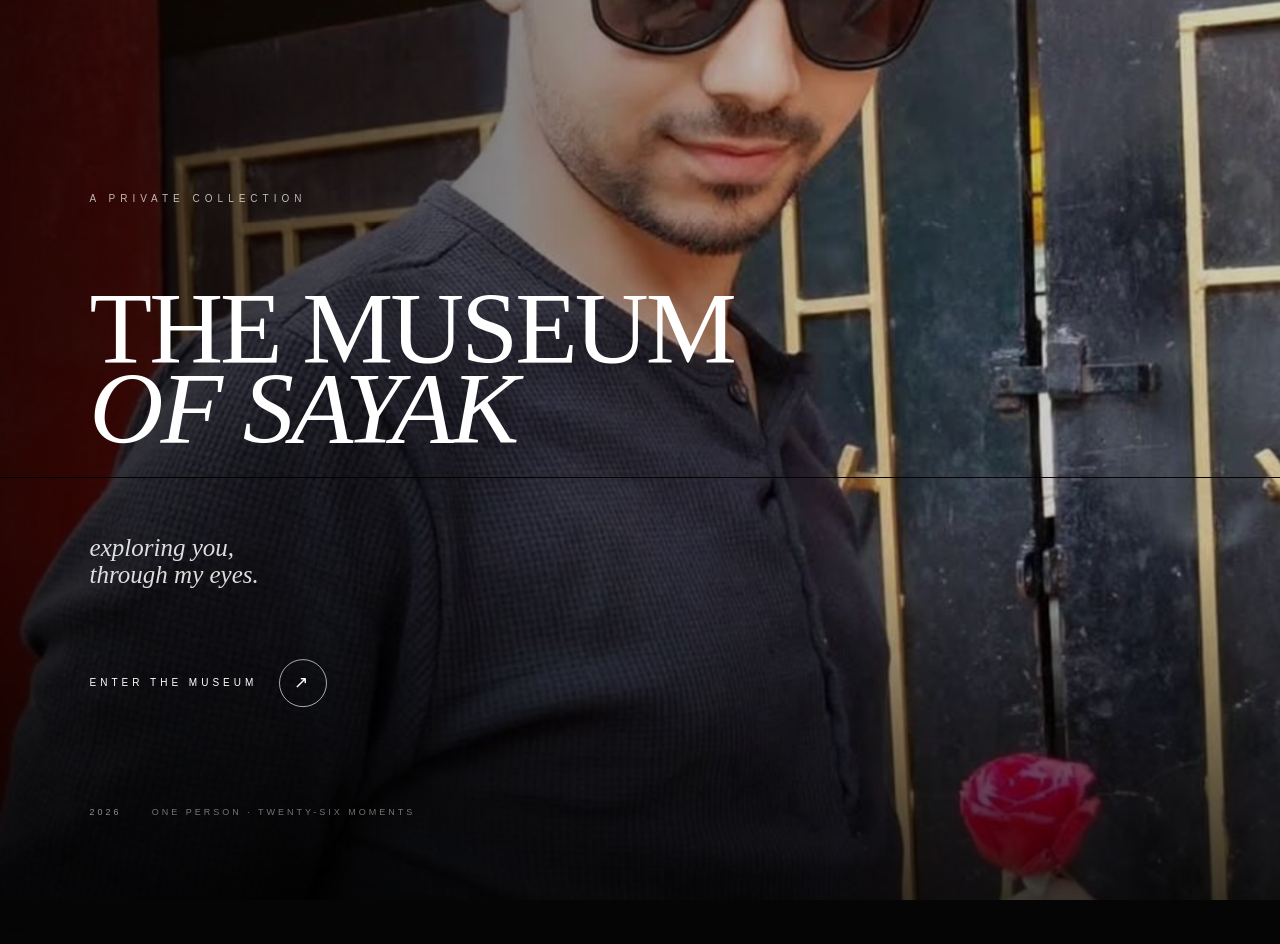
<file: index.html>
```html
<!DOCTYPE html>
<html lang="en">
<head>
    <meta charset="UTF-8">
    <meta name="viewport" content="width=device-width, initial-scale=1.0">

    <title>The Museum of Sayak</title>

    <link rel="stylesheet" href="style.css">
</head>

<body>

    <div id="app">

        <!-- =========================
             OPENING / COVER
        ========================== -->

        <section id="cover" class="screen cover-screen">

            <img
                src="sayak_bkgnd.jpeg"
                class="cover-photo"
                alt="Sayak"
            >

            <div class="cover-dark"></div>

            <div class="cover-content">

                <div class="small-label">
                    A PRIVATE COLLECTION
                </div>

                <h1>
                    THE MUSEUM
                    <br>
                    <em>OF SAYAK</em>
                </h1>

                <p>
                    exploring you,<br>
                    through my eyes.
                </p>

                <button id="enterBtn">
                    ENTER THE MUSEUM
                    <span>↗</span>
                </button>

                <div class="cover-bottom">
                    2026
                    <span>ONE PERSON · TWENTY-SIX MOMENTS</span>
                </div>

            </div>

        </section>


        <!-- =========================
             MUSEUM DOORS
        ========================== -->

        <section id="doors" class="screen doors-screen hidden">

            <div class="museum-title">
                THE MUSEUM OF SAYAK
            </div>

            <div class="doors">

                <div class="door door-left"></div>
                <div class="door door-right"></div>

                <div class="door-center">
                    <span>ENTERING</span>
                    <strong>THE MUSEUM</strong>
                </div>

            </div>

        </section>


        <!-- =========================
             MAIN MUSEUM
        ========================== -->

        <main id="museum" class="hidden">

            <div id="scene"></div>

            <div class="navigation">

                <button id="previousBtn">
                    ←
                </button>

                <div class="counter">
                    <span id="currentNumber">01</span>
                    <span class="slash">/</span>
                    <span>26</span>
                </div>

                <button id="nextBtn">
                    →
                </button>

            </div>

            <div class="sound-control">
                <button id="soundBtn">
                    ♪ SOUND ON
                </button>
            </div>

        </main>


        <!-- =========================
             MUSIC
        ========================== -->

        <audio
            id="music"
            src="mp3.mpeg"
            loop
            preload="auto">
        </audio>

    </div>

    <script src="script.js"></script>

</body>
</html>
```
</file>
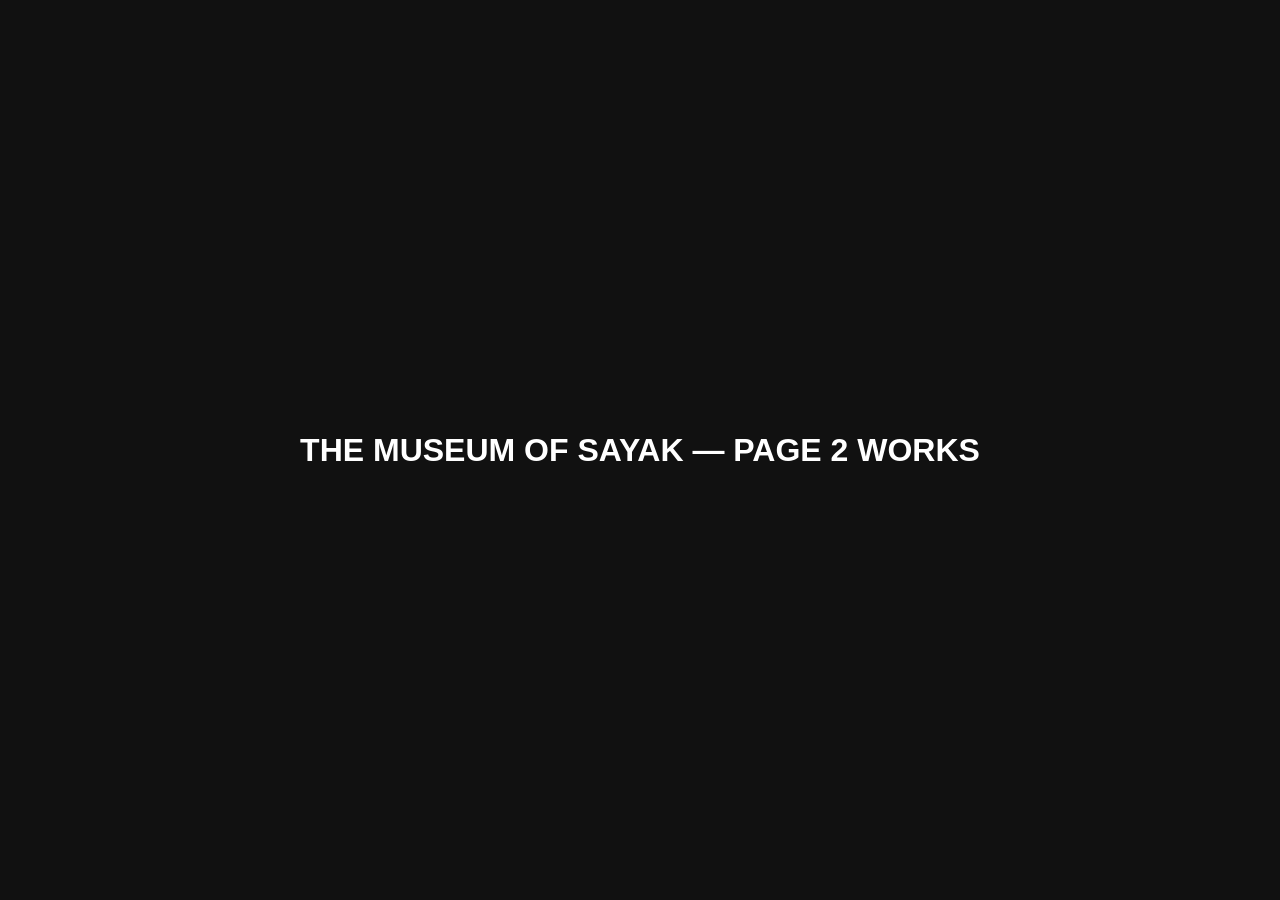
<file: museum.html>
<!DOCTYPE html>
<html>
<head>
    <title>Museum of Sayak</title>
</head>

<body style="
    margin:0;
    height:100vh;
    background:#111;
    color:white;
    display:flex;
    align-items:center;
    justify-content:center;
    font-family:Arial;
">

    <h1>THE MUSEUM OF SAYAK — PAGE 2 WORKS</h1>

</body>
</html>
</file>
<file: style.css>
```css
@import url('https://fonts.googleapis.com/css2?family=Cormorant+Garamond:wght@300;400;500;600;700&family=DM+Sans:wght@300;400;500&family=Libre+Baskerville:ital@0;1&family=Playfair+Display:wght@400;500;600&display=swap');


/* =========================================================
   RESET
========================================================= */

* {
    margin: 0;
    padding: 0;
    box-sizing: border-box;
}

html,
body {
    width: 100%;
    height: 100%;
}

body {
    overflow: hidden;
    background: #050505;
}


/* =========================================================
   APP
========================================================= */

#app {
    width: 100vw;
    height: 100vh;
    position: relative;
}

.hidden {
    display: none !important;
}


/* =========================================================
   COVER
========================================================= */

.cover-screen {
    position: fixed;
    inset: 0;
    width: 100vw;
    height: 100vh;
    overflow: hidden;
    background: #050505;
}


/*
   IMPORTANT:
   The photo is a full-screen background layer.
   It will NEVER leave a black half of the screen.
*/

.cover-photo {
    position: absolute;
    inset: 0;

    width: 100%;
    height: 100%;

    object-fit: cover;
    object-position: center center;

    transform: scale(1.015);

    animation: coverZoom 18s ease-out forwards;
}


/* Cinematic darkness */

.cover-dark {
    position: absolute;
    inset: 0;

    background:
        linear-gradient(
            90deg,
            rgba(0,0,0,0.78) 0%,
            rgba(0,0,0,0.58) 30%,
            rgba(0,0,0,0.20) 65%,
            rgba(0,0,0,0.18) 100%
        );

    z-index: 1;
}


/* Additional bottom cinematic fade */

.cover-dark::after {
    content: "";

    position: absolute;
    inset: 0;

    background:
        linear-gradient(
            0deg,
            rgba(0,0,0,0.72),
            transparent 40%
        );
}


/* =========================================================
   COVER CONTENT
========================================================= */

.cover-content {
    position: absolute;

    z-index: 3;

    left: 7vw;
    top: 50%;

    transform: translateY(-50%);

    color: white;

    width: min(650px, 80vw);
}


.small-label {
    font-family: "DM Sans", sans-serif;

    font-size: 10px;

    letter-spacing: 5px;

    opacity: 0.7;

    margin-bottom: 30px;
}


.cover-content h1 {
    font-family: "Cormorant Garamond", serif;

    font-size: clamp(60px, 8vw, 120px);

    font-weight: 300;

    line-height: 0.78;

    letter-spacing: -3px;

    text-transform: uppercase;
}


.cover-content h1 em {
    font-style: italic;
    font-weight: 400;
}


.cover-content p {
    margin-top: 35px;

    font-family: "Cormorant Garamond", serif;

    font-size: 25px;

    line-height: 1.1;

    font-style: italic;

    opacity: 0.86;
}


/* =========================================================
   ENTER BUTTON
========================================================= */

#enterBtn {
    margin-top: 45px;

    display: inline-flex;

    align-items: center;

    gap: 22px;

    padding: 0;

    border: none;

    background: transparent;

    color: white;

    font-family: "DM Sans", sans-serif;

    font-size: 10px;

    letter-spacing: 4px;

    cursor: pointer;
}


#enterBtn span {
    width: 46px;
    height: 46px;

    border: 1px solid rgba(255,255,255,0.65);

    border-radius: 50%;

    display: flex;

    justify-content: center;
    align-items: center;

    font-size: 17px;

    transition: 0.4s ease;
}


#enterBtn:hover span {
    background: white;
    color: black;
    transform: rotate(45deg);
}


/* =========================================================
   COVER BOTTOM
========================================================= */

.cover-bottom {
    position: absolute;

    left: 0;

    margin-top: 100px;

    display: flex;

    gap: 30px;

    align-items: center;

    font-family: "DM Sans", sans-serif;

    font-size: 9px;

    letter-spacing: 3px;

    opacity: 0.55;
}


.cover-bottom span {
    opacity: 0.8;
}


/* =========================================================
   MUSEUM DOORS
========================================================= */

.doors-screen {
    position: fixed;
    inset: 0;

    width: 100vw;
    height: 100vh;

    background: #111;

    overflow: hidden;

    z-index: 20;

    color: white;
}


.museum-title {
    position: absolute;

    top: 35px;
    left: 45px;

    z-index: 30;

    font-family: "DM Sans", sans-serif;

    font-size: 9px;

    letter-spacing: 4px;

    opacity: 0.6;
}


.doors {
    position: absolute;

    inset: 0;

    display: flex;

    perspective: 1600px;
}


.door {
    width: 50%;
    height: 100%;

    background:
        linear-gradient(
            90deg,
            #171717,
            #292929,
            #101010
        );

    position: relative;

    z-index: 2;

    transition:
        transform 2s cubic-bezier(.77,0,.18,1);
}


.door-left {
    transform-origin: left center;
    border-right: 1px solid #555;
}


.door-right {
    transform-origin: right center;
    border-left: 1px solid #555;
}


.door::before {
    content: "";

    position: absolute;

    top: 8%;
    bottom: 8%;

    width: 2px;

    background: rgba(255,255,255,0.12);
}


.door-left::before {
    right: 25%;
}


.door-right::before {
    left: 25%;
}


.door-center {
    position: absolute;

    inset: 0;

    display: flex;

    flex-direction: column;

    justify-content: center;

    align-items: center;

    z-index: 1;

    font-family: "DM Sans", sans-serif;

    letter-spacing: 6px;

    text-align: center;
}


.door-center span {
    font-size: 9px;
    opacity: 0.5;
}


.door-center strong {
    margin-top: 15px;

    font-family: "Cormorant Garamond", serif;

    font-size: 42px;

    font-weight: 300;

    letter-spacing: 2px;
}


/* Open animation */

.doors-screen.open .door-left {
    transform: rotateY(-105deg);
}


.doors-screen.open .door-right {
    transform: rotateY(105deg);
}


.doors-screen.open .door-center {
    opacity: 0;
    transition: opacity 0.8s ease;
}


/* =========================================================
   MUSEUM
========================================================= */

#museum {
    position: fixed;
    inset: 0;

    width: 100vw;
    height: 100vh;

    overflow: hidden;

    transition:
        background 0.8s ease,
        color 0.8s ease;
}


#scene {
    position: absolute;

    inset: 0;

    width: 100%;
    height: 100%;
}


/* =========================================================
   CHAPTER HEADER
========================================================= */

.chapter-header {
    position: absolute;

    top: 7vh;
    left: 7vw;

    z-index: 5;
}


.chapter-number {
    font-family: "DM Sans", sans-serif;

    font-size: 10px;

    letter-spacing: 4px;

    opacity: 0.55;

    margin-bottom: 20px;
}


.chapter-title {
    font-family: "Cormorant Garamond", serif;

    font-size: clamp(48px, 6vw, 90px);

    font-weight: 300;

    line-height: 0.9;

    max-width: 800px;
}


/* =========================================================
   CHAPTER INTRO
========================================================= */

.chapter-intro {
    width: 100%;
    height: 100%;

    position: relative;

    display: flex;

    align-items: center;

    padding-left: 7vw;
}


.chapter-intro .chapter-header {
    position: relative;

    top: auto;
    left: auto;

    max-width: 900px;
}


.chapter-intro .chapter-title {
    font-size: clamp(65px, 9vw, 135px);
}


.chapter-intro-line {
    width: 70px;
    height: 1px;

    background: currentColor;

    margin-top: 35px;

    opacity: 0.5;
}


/* =========================================================
   TEXT + PHOTO PAGE
========================================================= */

.memory-page {
    position: absolute;

    inset: 0;

    padding: 8vh 7vw;

    display: grid;

    grid-template-columns: 1.15fr 0.85fr;

    gap: 6vw;

    align-items: center;
}


.memory-images {
    height: 72vh;

    display: grid;

    grid-template-columns: repeat(2, 1fr);

    gap: 12px;
}


.memory-images.single {
    grid-template-columns: 1fr;
}


.memory-images.three {
    grid-template-columns: repeat(3, 1fr);
}


.memory-images img {
    width: 100%;
    height: 100%;

    object-fit: cover;

    display: block;

    filter: saturate(0.9);

    transition:
        transform 0.8s ease,
        filter 0.8s ease;
}


.memory-images img:hover {
    transform: scale(1.02);
    filter: saturate(1);
}


.memory-text {
    max-width: 570px;
}


.memory-small {
    font-family: "DM Sans", sans-serif;

    font-size: 9px;

    letter-spacing: 4px;

    opacity: 0.55;

    margin-bottom: 30px;
}


.memory-text p {
    font-family: "Cormorant Garamond", serif;

    font-size: clamp(22px, 2.2vw, 31px);

    line-height: 1.25;

    font-weight: 400;
}


.memory-text p + p {
    margin-top: 20px;
}


/* =========================================================
   TEXT-ONLY CINEMATIC PAGE
========================================================= */

.text-page {
    position: absolute;

    inset: 0;

    display: flex;

    align-items: center;

    justify-content: center;

    padding: 10vw;
}


.text-page-inner {
    max-width: 900px;

    text-align: center;
}


.text-page-inner .tiny {
    font-family: "DM Sans", sans-serif;

    font-size: 9px;

    letter-spacing: 5px;

    opacity: 0.5;

    margin-bottom: 35px;
}


.text-page-inner p {
    font-family: "Cormorant Garamond", serif;

    font-size: clamp(32px, 4vw, 62px);

    line-height: 1.05;

    font-weight: 300;
}


/* =========================================================
   NAVIGATION
========================================================= */

.navigation {
    position: absolute;

    z-index: 15;

    bottom: 5vh;

    left: 50%;

    transform: translateX(-50%);

    display: flex;

    align-items: center;

    gap: 35px;
}


.navigation button {
    border: none;

    background: transparent;

    color: inherit;

    font-size: 22px;

    cursor: pointer;

    opacity: 0.7;

    transition: 0.3s ease;
}


.navigation button:hover {
    opacity: 1;

    transform: scale(1.15);
}


.counter {
    font-family: "DM Sans", sans-serif;

    font-size: 10px;

    letter-spacing: 3px;
}


.counter .slash {
    opacity: 0.3;

    margin: 0 5px;
}


/* =========================================================
   SOUND
========================================================= */

.sound-control {
    position: absolute;

    z-index: 15;

    right: 5vw;

    bottom: 5vh;
}


.sound-control button {
    border: none;

    background: transparent;

    color: inherit;

    font-family: "DM Sans", sans-serif;

    font-size: 9px;

    letter-spacing: 3px;

    cursor: pointer;

    opacity: 0.55;
}


.sound-control button:hover {
    opacity: 1;
}


/* =========================================================
   CHAPTER VISUAL IDENTITIES
========================================================= */

/* CHAPTER 1 — BLACK / WHITE */

.chapter-1 {
    background: #070707;
    color: #f4f1ea;

    font-family: "Cormorant Garamond", serif;
}


/* CHAPTER 2 — GREEN */

.chapter-2 {
    background: #173c31;
    color: #f4f1dc;

    font-family: "Libre Baskerville", serif;
}


.chapter-2 .chapter-title {
    font-family: "Playfair Display", serif;
}


/* CHAPTER 3 — RED / GOLD */

.chapter-3 {
    background: #581b1b;
    color: #f5d98b;

    font-family: "Cormorant Garamond", serif;
}


.chapter-3 .memory-text p {
    font-style: italic;
}


/* CHAPTER 4 — OLD PAPER */

.chapter-4 {
    background: #d9cfb8;
    color: #272219;

    font-family: "Libre Baskerville", serif;
}


.chapter-4 .chapter-title {
    font-family: "Cormorant Garamond", serif;
}


/* CHAPTER 5 — DEEP BLUE */

.chapter-5 {
    background: #101c32;
    color: #e8e2d4;

    font-family: "Playfair Display", serif;
}


/* CHAPTER 6 — NIGHT */

.chapter-6 {
    background: #080d18;
    color: #d8e4f0;

    font-family: "DM Sans", sans-serif;
}


.chapter-6 .chapter-title {
    font-family: "Cormorant Garamond", serif;
}


/* CHAPTER 7 — ARCHIVE */

.chapter-7 {
    background: #25231e;
    color: #e5d9bd;

    font-family: "Libre Baskerville", serif;
}


.chapter-7 img {
    filter: sepia(0.25) saturate(0.75);
}


/* CHAPTER 8 — WARM */

.chapter-8 {
    background: #3d2a24;
    color: #f4e8d8;

    font-family: "Cormorant Garamond", serif;
}


/* CHAPTER 9 — PLAYFUL */

.chapter-9 {
    background: #242d1d;
    color: #eef0d8;

    font-family: "DM Sans", sans-serif;
}


.chapter-9 .memory-text p {
    font-family: "Cormorant Garamond", serif;

    font-size: clamp(26px, 3vw, 45px);
}


/* CHAPTER 10 — FINAL */

.chapter-10 {
    background: #080808;
    color: #eee9df;

    font-family: "Cormorant Garamond", serif;
}


.chapter-10 .chapter-title {
    font-size: clamp(60px, 9vw, 130px);
}


.chapter-10 .memory-text p {
    font-size: clamp(25px, 3vw, 44px);
}


/* =========================================================
   PAGE TRANSITION
========================================================= */

.scene-enter {
    animation: sceneEnter 0.8s ease both;
}


@keyframes sceneEnter {

    from {
        opacity: 0;
        transform: scale(1.025);
    }

    to {
        opacity: 1;
        transform: scale(1);
    }
}


@keyframes coverZoom {

    from {
        transform: scale(1.015);
    }

    to {
        transform: scale(1.07);
    }
}


/* =========================================================
   MOBILE
========================================================= */

@media (max-width: 800px) {

    .cover-content {
        left: 8vw;
        width: 82vw;
    }

    .cover-content h1 {
        font-size: 60px;
    }

    .cover-bottom {
        margin-top: 60px;

        flex-direction: column;

        align-items: flex-start;

        gap: 10px;
    }

    .memory-page {
        padding: 12vh 7vw 15vh;

        display: flex;

        flex-direction: column;

        justify-content: center;

        gap: 30px;

        overflow-y: auto;
    }

    .memory-images {
        width: 100%;

        height: 42vh;

        flex-shrink: 0;
    }

    .memory-text {
        width: 100%;
    }

    .memory-text p {
        font-size: 22px;
    }

    .chapter-intro {
        padding-left: 8vw;
        padding-right: 8vw;
    }

    .chapter-intro .chapter-title {
        font-size: 62px;
    }

    .navigation {
        bottom: 3vh;
    }

    .sound-control {
        right: 5vw;
        bottom: 3vh;
    }
}
```
</file>
